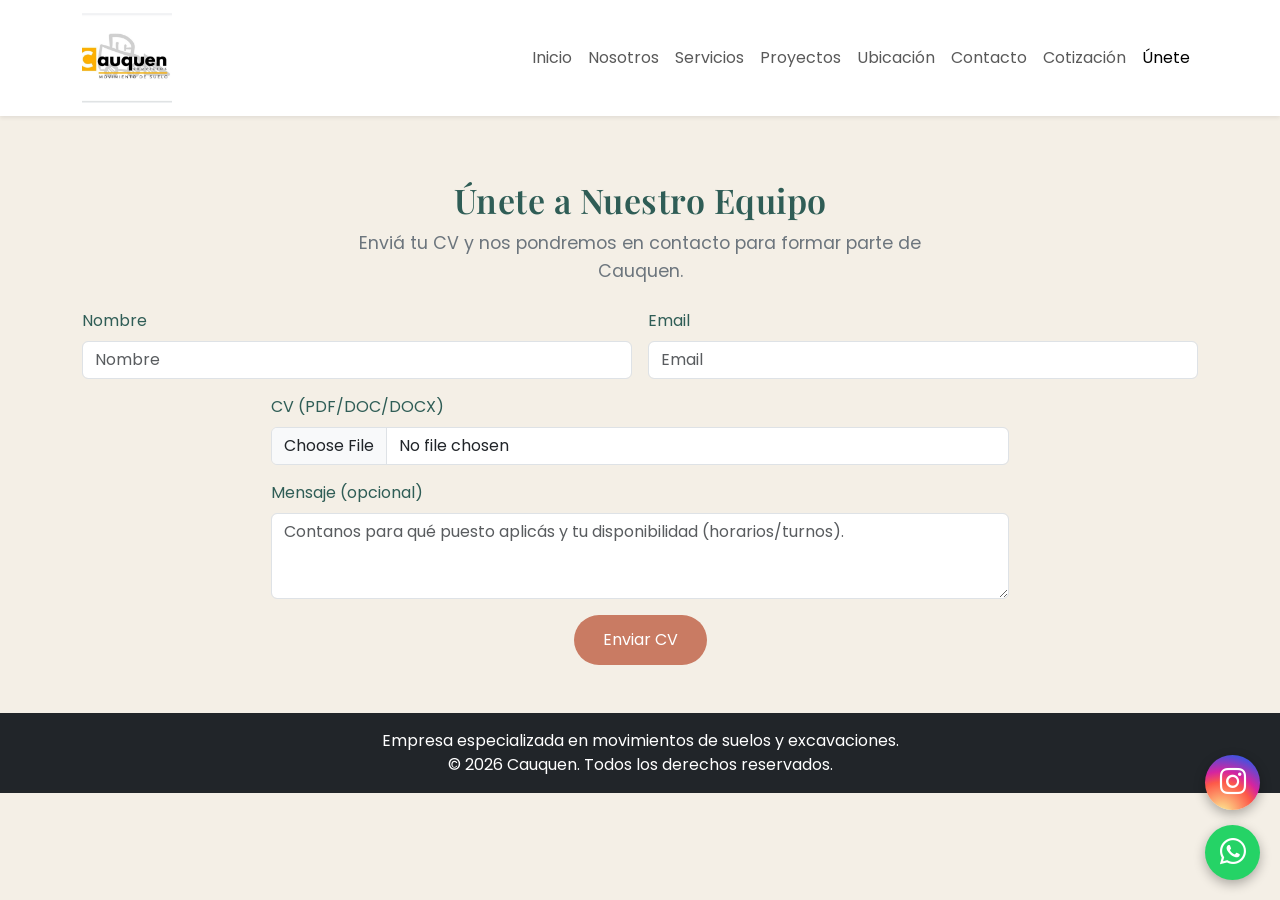
<file: sumate.html>
<!DOCTYPE html>
<html lang="es">
<head>
  <meta charset="UTF-8">
  <meta name="viewport" content="width=device-width, initial-scale=1.0">

  <title>Únete a Cauquen | Empresa de Movimientos de Suelos</title>
  <meta name="description" content="Únete al equipo de Cauquen. Enviá tu CV para formar parte de nuestra empresa de movimientos de suelos en Neuquén.">
  <meta name="keywords" content="trabajo movimientos suelos, enviar CV, excavación Neuquén, construcción Neuquén">
  <meta name="author" content="Cauquen">

  <!-- Bootstrap CSS -->
  <link href="https://cdn.jsdelivr.net/npm/bootstrap@5.3.2/dist/css/bootstrap.min.css" rel="stylesheet">
  <!-- Google Fonts -->
  <link rel="preconnect" href="https://fonts.googleapis.com">
  <link rel="preconnect" href="https://fonts.gstatic.com" crossorigin>
  <link href="https://fonts.googleapis.com/css2?family=Poppins:wght@300;400;600&family=Playfair+Display:wght@400;600&display=swap" rel="stylesheet">
  <!-- Bootstrap Icons -->
  <link rel="stylesheet" href="https://cdn.jsdelivr.net/npm/bootstrap-icons@1.11.1/font/bootstrap-icons.css">
  <!-- CSS personalizado -->
  <link rel="stylesheet" href="CSS/style.css">
</head>

<body>
  <a class="visually-hidden-focusable" href="#contenido">Saltar al contenido</a>

  <!-- ================= NAVBAR ================= -->
  <nav class="navbar navbar-expand-lg navbar-light fixed-top bg-white shadow-sm">
    <div class="container">
      <a class="navbar-brand" href="index.html#inicio">
        <img src="images/logo.png"
             alt="Empresa Cauquen - Movimientos de Suelos"
             height="100">
      </a>

      <button class="navbar-toggler" type="button" data-bs-toggle="collapse" data-bs-target="#menu" aria-controls="menu" aria-expanded="false" aria-label="Abrir menú">
        <span class="navbar-toggler-icon"></span>
      </button>

      <div class="collapse navbar-collapse" id="menu">
        <ul class="navbar-nav ms-auto">
          <li class="nav-item"><a class="nav-link" href="index.html#inicio">Inicio</a></li>
          <li class="nav-item"><a class="nav-link" href="index.html#nosotros">Nosotros</a></li>
          <li class="nav-item"><a class="nav-link" href="index.html#servicios">Servicios</a></li>
          <li class="nav-item"><a class="nav-link" href="index.html#proyectos">Proyectos</a></li>
          <li class="nav-item"><a class="nav-link" href="index.html#ubicacion">Ubicación</a></li>
          <li class="nav-item"><a class="nav-link" href="index.html#contacto">Contacto</a></li>
          <li class="nav-item"><a class="nav-link" href="index.html#cotizacion">Cotización</a></li>
          <li class="nav-item"><a class="nav-link active" aria-current="page" href="sumate.html">Únete</a></li>
        </ul>
      </div>
    </div>
  </nav>

  <main id="contenido" class="page-content">
    <!-- ================= ÚNETE ================= -->
    <section class="py-5">
      <div class="container text-center">
        <h2 class="titulo-seccion mb-2">Únete a Nuestro Equipo</h2>
        <p class="subtitulo-seccion mb-4">
          Enviá tu CV y nos pondremos en contacto para formar parte de Cauquen.
        </p>

        <form action="https://formspree.io/f/xvzbbddb"
              method="POST"
              enctype="multipart/form-data"
              class="row g-3 justify-content-center"
              aria-label="Formulario para enviar CV">

          <div class="col-12 col-md-6 text-start">
            <label for="sumate-nombre" class="form-label">Nombre</label>
            <input type="text"
                   id="sumate-nombre"
                   name="nombre"
                   class="form-control"
                   placeholder="Nombre"
                   autocomplete="name"
                   required>
          </div>

          <div class="col-12 col-md-6 text-start">
            <label for="sumate-email" class="form-label">Email</label>
            <input type="email"
                   id="sumate-email"
                   name="email"
                   class="form-control"
                   placeholder="Email"
                   autocomplete="email"
                   required>
          </div>

          <div class="col-12 col-md-8 text-start">
            <label for="sumate-cv" class="form-label">CV (PDF/DOC/DOCX)</label>
            <input type="file"
                   id="sumate-cv"
                   name="cv"
                   class="form-control"
                   accept=".pdf,.doc,.docx"
                   required>
          </div>

          <div class="col-12 col-md-8 text-start">
            <label for="sumate-mensaje" class="form-label">Mensaje (opcional)</label>
            <textarea id="sumate-mensaje"
                      name="mensaje"
                      class="form-control"
                      rows="3"
                      placeholder="Contanos para qué puesto aplicás y tu disponibilidad (horarios/turnos)."></textarea>
          </div>

          <div class="col-12 text-center">
            <button type="submit" class="btn btn-pink">
              Enviar CV
            </button>
          </div>

          <input type="hidden" name="_subject" value="Nuevo CV desde Cauquen">
          <input type="hidden"
                 name="_redirect"
                 value="https://leivaroberto.github.io/Cauquen/gracias.html">
        </form>
      </div>
    </section>
  </main>

  <!-- ================= FOOTER ================= -->
  <footer class="text-center p-3 bg-dark text-white">
    Empresa especializada en movimientos de suelos y excavaciones.<br>
    © 2026 Cauquen. Todos los derechos reservados.
  </footer>

  <!-- ================= BOTONES FLOTANTES ================= -->
  <a href="https://wa.me/5492994649110?text=Hola,%20quisiera%20informaci%C3%B3n%20sobre%20trabajo"
     class="whatsapp-float"
     target="_blank"
     rel="noopener noreferrer">
    <i class="bi bi-whatsapp"></i>
  </a>

  <a href="https://instagram.com/cauquen"
     class="instagram-float"
     target="_blank"
     rel="noopener noreferrer">
    <i class="bi bi-instagram"></i>
  </a>

  <!-- Bootstrap JS -->
  <script src="https://cdn.jsdelivr.net/npm/bootstrap@5.3.2/dist/js/bootstrap.bundle.min.js"></script>

  <!-- Cerrar el menú colapsable al hacer clic en un enlace -->
  <script src="js/navbar-close.js"></script>
</body>
</html>
</file>
<file: CSS/style.css>
/* ===============================
   VARIABLES DE COLOR
=================================*/
:root {
    --color-fondo: #F4EFE6;
    --color-texto:#2F5D56;/*#6B705C;/* #4A4A4A;*/
    --color-boton-organico: #A3B18A;
    --color-boton-organico-hover: #6B705C;
    --color-boton-rosado: #C97B63;
    --color-boton-rosado-hover: #a85f49;
    --color-whatsapp: #25D366;
    --color-instagram-gradiente: radial-gradient(circle at 30% 107%,
        #fdf497 0%, #fd5949 45%, #d6249f 60%, #285AEB 90%);
    --color-carrusel-flecha: #c79b6b;
    --navbar-offset: 110px;
    --hero-overlay: 0.28;
}

/* ===============================
   BASE
=================================*/
body {
    font-family: 'Poppins', sans-serif;
    background-color: var(--color-fondo);
    color: var(--color-texto);
    margin: 0;
}

section[id] {
    scroll-margin-top: var(--navbar-offset);
}

.page-content {
    padding-top: calc(var(--navbar-offset) + 1rem);
}

h1, h2, h3 {
    font-family: 'Playfair Display', serif;
    letter-spacing: 1px;
}

h1 {
    font-size: clamp(2.75rem, 4vw, 4.25rem);
}

h2 {
    font-size: clamp(2rem, 2.4vw, 3rem);
}

h3 {
    font-size: 1.5rem;
}

/* ===============================
   HERO
=================================*/
.hero {
    background: linear-gradient(
        rgba(0, 0, 0, var(--hero-overlay)),
        rgba(0, 0, 0, var(--hero-overlay))
    ),
    url('../images/hero.jpg') center center / cover no-repeat;

    min-height: calc(100vh - var(--navbar-offset));
    padding-top: calc(var(--navbar-offset) + 1rem);
    display: flex;
    flex-direction: column;
    align-items: center;
    justify-content: center;
    text-align: center;
    animation: zoomHero 12s ease-in-out infinite alternate;
    position: relative;
}

.hero > * {
    width: min(100%, 980px);
    margin: 0 auto;
}

.hero .lead {
    max-width: 720px;
    margin-left: auto;
    margin-right: auto;
}

.hero h1,
.hero p {
    color: #ffffff;
    text-shadow: 0 3px 12px rgba(0,0,0,0.5);
}

.hero .inscripciones-banner {
    display: inline-block;
    padding: 10px 16px;
    border-radius: 999px;
    font-weight: 700;
    letter-spacing: 0.2px;
    color: #1f2f2b;
    background: rgba(255, 255, 255, 0.88);
    border: 1px solid rgba(255, 255, 255, 0.65);
    box-shadow: 0 12px 28px rgba(0, 0, 0, 0.22);
    backdrop-filter: blur(6px);
}

@keyframes zoomHero {
    from { background-size: 100%; }
    to { background-size: 110%; }
}

/* ===============================
   BOTONES
=================================*/
.btn-organic {
    background-color: var(--color-boton-organico);
    color: white;
    border-radius: 40px;
    padding: 14px 30px;
    transition: 0.3s ease;
}

.btn-organic:hover {
    background-color: var(--color-boton-organico-hover);
}

.btn-pink {
    background-color: var(--color-boton-rosado);
    color: white;
    border-radius: 30px;
    padding: 12px 28px;
    transition: 0.3s ease;
}

.btn-pink:hover {
    background-color: var(--color-boton-rosado-hover);
}

/* ===============================
   MAPA
=================================*/
.map-container {
    width: 100%;
    max-width: 1000px;
    margin: 0 auto;
    border-radius: 20px;
    overflow: hidden;
    box-shadow: 0 15px 40px rgba(0,0,0,0.08);
}

.map-container iframe {
    width: 100%;
    height: 500px;
    border: 0;
}

/* ===============================
   BOTONES FLOTANTES
=================================*/
.whatsapp-float,
.instagram-float {
    position: fixed;
    right: 20px;
    width: 55px;
    height: 55px;
    border-radius: 50%;
    color: white;
    font-size: 26px;
    display: flex;
    align-items: center;
    justify-content: center;
    z-index: 999;
    text-decoration: none;
    box-shadow: 0 4px 12px rgba(0,0,0,0.3);
    transition: transform 0.3s ease, box-shadow 0.3s ease;
}

.whatsapp-float {
    bottom: 20px;
    background-color: var(--color-whatsapp);
    animation: pulseWhatsapp 2.5s infinite;
}

.instagram-float {
    bottom: 90px;
    background: var(--color-instagram-gradiente);
    animation: pulseInstagram 2.5s infinite;
}

.whatsapp-float:hover,
.instagram-float:hover {
    transform: scale(1.1);
    box-shadow: 0 6px 18px rgba(0,0,0,0.4);
}

@keyframes pulseInstagram {
    0% { box-shadow: 0 0 0 0 rgba(255,255,255,0.6); }
    70% { box-shadow: 0 0 0 15px rgba(255,255,255,0); }
    100% { box-shadow: 0 0 0 0 rgba(255,255,255,0); }
}
@keyframes pulseWhatsapp {
    0% { box-shadow: 0 0 0 0 rgba(255,255,255,0.6); }
    70% { box-shadow: 0 0 0 15px rgba(255,255,255,0); }
    100% { box-shadow: 0 0 0 0 rgba(255,255,255,0); }
}

/* Asegurar que los íconos flotantes sean visibles en pantallas pequeñas */
.whatsapp-float, .instagram-float {
    display: flex !important; /* Forzar visibilidad */
}

/* ===============================
   NAVBAR
=================================*/
.navbar-brand img {
    max-height: 90px;
    width: auto;
}
/* Contenedor del logo */
.logo {
    display: flex;
    align-items: center;
}

/* Imagen del logo */
.logo img {
    height: 60px;       /* ajusta aquí el tamaño real */
    width: auto;
    display: block;
}
.navbar-nav .nav-link {
    transition: transform 0.2s ease, color 0.2s ease;
}

.navbar-nav .nav-link:hover {
    transform: scale(1.05);
    color: #e83e8c; /* rosa acorde a tu botón */
}
.logo-navbar {
    height: 50px;
    transition: transform 0.25s ease, box-shadow 0.25s ease;
}

.logo-navbar:hover {
    transform: translateY(-2px) scale(1.05);
}
.titulo-seccion {
  font-weight: 800;
  letter-spacing: 0.5px;
  transition: all 0.3s ease;
}

.titulo-seccion:hover {
  transform: translateY(-2px);
}

.subtitulo-seccion {
  font-size: 1.1rem;
  color: #6c757d;
  font-weight: 400;
  max-width: 600px;
  margin-left: auto;
  margin-right: auto;
}
/* video */
.carousel-3d {
  position: relative;
  perspective: 1200px;
  width: 70%;
  max-width: 850px;
  margin: 60px auto; 
  margin: auto;
  overflow: hidden;
}

.carousel-track {
  display: flex;
  transition: transform 0.8s cubic-bezier(.25,.8,.25,1);
  transform-style: preserve-3d;
}

.slide {
  min-width: 100%;
  padding: 0 15px;
  transition: all 0.8s ease;
  transform: scale(0.8);
  opacity: 0.5;
  filter: blur(2px);
}

.slide img {
  width: 100%;
  height: auto;
  aspect-ratio: 4/3; /* mantiene proporción */
  object-fit: cover;
  border-radius: 20px;
  box-shadow: 0 20px 40px rgba(0,0,0,0.25);
}

/* Imagen central activa */
.slide.active {
  transform: scale(1) translateZ(100px);
  opacity: 1;
  filter: blur(0);
  z-index: 2;
}

/* Flechas */
.nav {
  position: absolute;
  top: 50%;
  transform: translateY(-50%);
  background: rgba(0,0,0,0.5);
  border: none;
  color: white;
  font-size: 10px;
  padding: 10px 15px;
  border-radius: 50%;
  cursor: pointer;
  z-index: 5;
  transition: 0.3s;
}

.nav:hover {
  background: var(--color-carrusel-flecha); /* puedes ajustar a tu color institucional */
}

.prev { left: 10px; }
.next { right: 10px; }

/* Botones */
.carousel-btn {
  position: absolute;
  top: 50%;
  transform: translateY(-50%);
  background: rgba(255,255,255,0.85);
  border: none;
  width: 45px;
  height: 45px;
  border-radius: 50%;
  font-size: 22px;
  cursor: pointer;
  box-shadow: 0 6px 20px rgba(0,0,0,0.15);
  transition: 0.4s ease;
  z-index: 5;
}

.carousel-btn:hover {
  background: #A3B18A;
  color: white;
}

.carousel-btn.prev {
  left: 15px;
}

.carousel-btn.next {
  right: 15px;
}

/* ===============================
   RESPONSIVE DESIGN
=================================*/

/* Ajustes generales para pantallas pequeñas */
@media (max-width: 768px) {
  .hero {
    padding-top: calc(var(--navbar-offset) + 0.75rem);
    text-align: center;
  }

  .hero h1 {
    font-size: 1.8rem;
  }

  .hero p {
    font-size: 1.2rem;
  }

  .btn-pink, .btn-organic {
    padding: 10px 20px;
    font-size: 0.9rem;
  }

  .navbar-brand img {
    max-height: 70px;
  }

  .carousel-3d {
    width: 90%;
  }

  .map-container iframe {
    height: 300px;
    
  }

  /* Sección diferenciales */
  .card-beneficio img {
    height: 80px;
  }

  .texto-beneficio {
    font-size: 16px;
    padding: 15px;
  }
}

/* Ajustes para pantallas medianas */
@media (min-width: 769px) and (max-width: 1200px) {
  .hero h1 {
    font-size: 2.5rem;
  }

  .hero p {
    font-size: 1.4rem;
  }

  .carousel-3d {
    width: 75%;
  }
}

/* Fondo de nubes para el navbar */
.navbar {
    background: rgba(255, 255, 255, 0.95);
    backdrop-filter: blur(10px);
}

/* ===============================
   DESTACADOS
=================================*/
.destacados .col-md-3 {
  position: relative;
  text-align: center;
}

.destacados .col-md-3 img {
  width: 100%;
  max-width: 150px;
}

.destacados .col-md-3 p {
  position: absolute;
  top: 50%;
  left: 50%;
  transform: translate(-50%, -50%);
  color: #4A4A4A; /* Color oscuro para el texto */
  font-weight: bold;
  background-color: rgba(255, 255, 255, 0.8);
  padding: 10px;
  border-radius: 5px;
}

/* ===============================
   DESTACADOS
=================================*/
.card-beneficio {
  position: relative;
  align-content: center;
  overflow: hidden;
  border-radius: 20px;
  transition: transform 0.4s ease, box-shadow 0.4s ease;
}

.card-beneficio img {
  width: 100%;
  height: 220px;
  opacity: 75%;
  object-fit: cover;
  filter: brightness(1);
  transition: transform 0.4s ease;
}

.texto-beneficio {
  position: absolute;
  top: 0;
  left: 0;
  width: 100%;
  height: 100%;
  display: flex;
  align-items: center;        /* centra vertical */
  justify-content: center;    /* centra horizontal */
  text-align: center;
  padding: 20px;
  color: #1a1919;
  font-weight: 600;
  font-size: 15px;
}

.card-beneficio:hover {
  transform: translateY(-8px);
  box-shadow: 0 15px 30px rgba(0,0,0,0.2);
}

.card-beneficio:hover img {
  transform: scale(1.05);
}

/* Ajuste para evitar que las imágenes se corten en las tarjetas de beneficios */
.card-beneficio img {
    max-width: 100%;
    height: auto;
    object-fit: contain; /* Asegura que la imagen se ajuste sin recortarse */
}

/* Ajuste para que la imagen de fondo de .hero cubra completamente el contenedor */
.hero {
    background-size: cover; /* Asegura que la imagen cubra todo el área */
    background-position: center center; /* Centra la imagen */
    background-repeat: no-repeat; /* Evita que la imagen se repita */
}

/* Estilos para la animación de papelitos */
#confetti-container {
    position: fixed;
    top: 0;
    left: 0;
    width: 100%;
    height: 100%;
    pointer-events: none;
    overflow: hidden;
    z-index: 2000;
}

.confetti {
    position: absolute;
    width: 10px;
    height: 10px;
    opacity: 0.8;
    animation: flyConfetti 3s ease-out forwards;
}

@keyframes flyConfetti {
    0% {
        transform: translateY(0) rotate(0deg);
        opacity: 1;
    }
    100% {
        transform: translateY(100vh) rotate(720deg);
        opacity: 0;
    }
}
/* estilos para puntos relevantes*/
.confianza-cdt {
  padding: 90px 20px;
  background: linear-gradient(to bottom, #F6EFE6, #ffffff);
  text-align: center;
}

.titulo-seccion {
  font-size: 34px;
  margin-bottom: 70px;
  color: #2F5D56;
  font-weight: 600;
}

.grid-confianza {
  display: grid;
  grid-template-columns: repeat(auto-fit, minmax(250px, 1fr));
  gap: 50px;
  max-width: 1100px;
  margin: auto;
}

.item {
  transition: transform 0.3s ease;
}

.item:hover {
  transform: translateY(-10px);
}

.imagen-circular {
  position: relative;
  width: 190px;
  height: 190px;
  margin: 0 auto 25px;
  border-radius: 50%;
  overflow: hidden;
  animation: flotar 5s ease-in-out infinite;
  box-shadow: 0 12px 30px rgba(93, 184, 163, 0.25);
  border: 4px solid #ffffff;
}

.imagen-circular::before {
  content: "";
  position: absolute;
  inset: -6px;
  border-radius: 50%;
  border: 2px solid #5DB8A3;
  animation: glow 3s ease-in-out infinite;
}

.imagen-circular img {
  width: 100%;
  height: 100%;
  object-fit: cover;
}

.icono {
  position: absolute;
  bottom: 12px;
  right: 12px;
  background: #5DB8A3;
  color: #ffffff;
  width: 42px;
  height: 42px;
  border-radius: 50%;
  display: flex;
  align-items: center;
  justify-content: center;
  font-size: 18px;
  box-shadow: 0 6px 18px rgba(0,0,0,0.15);
}

h3 {
  font-size: 20px;
  margin-bottom: 12px;
  color: #2F5D56;
}

p {
  font-size: 16px;
  color: #5F5F5F;
  max-width: 260px;
  margin: auto;
  line-height: 1.6;
}

@keyframes flotar {
  0% { transform: translateY(0px); }
  50% { transform: translateY(-12px); }
  100% { transform: translateY(0px); }
}

@keyframes glow {
  0% { opacity: 0.4; transform: scale(1); }
  50% { opacity: 1; transform: scale(1.05); }
  100% { opacity: 0.4; transform: scale(1); }
}
/* ===============================
   MARCOS FLOTANTES - ENFOQUE
=================================*/

.icono-propuesta {
  width: 64px;
  height: 64px;
  margin: 0 auto;
  display: inline-flex;
  align-items: center;
  justify-content: center;
  font-size: 40px;
  line-height: 1;
  border-radius: 18px;
  background: rgba(201, 123, 99, 0.14);
  box-shadow: 0 10px 22px rgba(47, 93, 86, 0.08);
}

.marco-flotante {
  background: #ffffff;
  border-radius: 24px;
  padding: 35px 25px;
  position: relative;
  transition: all 0.4s ease;
  box-shadow: 0 15px 35px rgba(47, 93, 86, 0.08);
  overflow: hidden;
}

/* Línea superior institucional */
.marco-flotante::before {
  content: "";
  position: absolute;
  top: 0;
  left: 0;
  width: 100%;
  height: 5px;
  background: linear-gradient(
    90deg,
    var(--color-boton-organico),
    var(--color-boton-rosado)
  );
  transform: scaleX(0);
  transform-origin: left;
  transition: transform 0.4s ease;
}

/* Efecto flotante */
.marco-flotante:hover {
  transform: translateY(-12px);
  box-shadow: 0 25px 45px rgba(47, 93, 86, 0.15);
}

.marco-flotante:hover::before {
  transform: scaleX(1);
}

.marco-flotante h4 {
  font-family: 'Playfair Display', serif;
  color: var(--color-texto);
  margin-bottom: 15px;
  font-size: 20px;
}

.marco-flotante p {
  color: #5F5F5F;
  font-size: 16px;
  line-height: 1.6;
  max-width: 100%;
}

/* Lista interna */
.lista-enfoque {
  list-style: none;
  padding: 0;
  margin-top: 15px;
  font-size: 16px;
  color: #5F5F5F;
}

.lista-enfoque li {
  margin-bottom: 8px;
}

select option:disabled{
color:#aaa;
}

/* ===============================
   CONVERSIÓN (CTA / FAQ / FORMS)
=================================*/
.hero-trust {
    color: rgba(255, 255, 255, 0.92);
    text-shadow: 0 3px 12px rgba(0, 0, 0, 0.5);
    font-weight: 600;
    font-size: 0.98rem;
}

.icono-propuesta i {
    color: var(--color-boton-rosado);
}

.form-card {
    background: rgba(255, 255, 255, 0.92);
    border: 1px solid rgba(47, 93, 86, 0.10);
    border-radius: 24px;
    padding: 24px;
    box-shadow: 0 18px 50px rgba(47, 93, 86, 0.10);
    backdrop-filter: blur(6px);
}

form.form-card {
    margin-left: 0;
    margin-right: 0;
}

.form-reserva.form-card {
    max-width: 560px;
    margin-left: auto;
    margin-right: auto;
}

.faq-accordion {
    max-width: 900px;
}

.faq-accordion .accordion-item {
    border: 0;
    margin-bottom: 12px;
    border-radius: 18px;
    overflow: hidden;
    box-shadow: 0 10px 24px rgba(47, 93, 86, 0.08);
}

.faq-accordion .accordion-header {
    margin-bottom: 0;
}

.faq-accordion .accordion-button {
    font-weight: 700;
    color: var(--color-texto);
    background: rgba(255, 255, 255, 0.92);
}

.faq-accordion .accordion-button:not(.collapsed) {
    background: rgba(163, 177, 138, 0.20);
    box-shadow: none;
}

.faq-accordion .accordion-button:focus {
    box-shadow: 0 0 0 0.25rem rgba(201, 123, 99, 0.25);
}

.faq-accordion .accordion-body {
    background: rgba(255, 255, 255, 0.92);
}

.cta-final {
    background: linear-gradient(
        135deg,
        rgba(163, 177, 138, 0.25),
        rgba(201, 123, 99, 0.18)
    );
}

.cta-final .cta-box {
    background: rgba(255, 255, 255, 0.86);
    border: 1px solid rgba(47, 93, 86, 0.10);
    border-radius: 28px;
    padding: 34px 22px;
    box-shadow: 0 24px 70px rgba(47, 93, 86, 0.12);
    backdrop-filter: blur(10px);
}

.sticky-cta {
    position: fixed;
    left: 0;
    right: 0;
    bottom: 0;
    z-index: 1001;
    padding: 10px 0 calc(10px + env(safe-area-inset-bottom));
    background: rgba(255, 255, 255, 0.92);
    border-top: 1px solid rgba(47, 93, 86, 0.12);
    backdrop-filter: blur(12px);
}

.sticky-cta .btn {
    border-radius: 999px;
    padding: 12px 14px;
    font-weight: 800;
}

@media (max-width: 767.98px) {
    body.has-sticky-cta {
        padding-bottom: 92px;
    }

    body.has-sticky-cta .whatsapp-float {
        bottom: 110px;
    }

    body.has-sticky-cta .instagram-float {
        bottom: 180px;
    }
}
</file>
